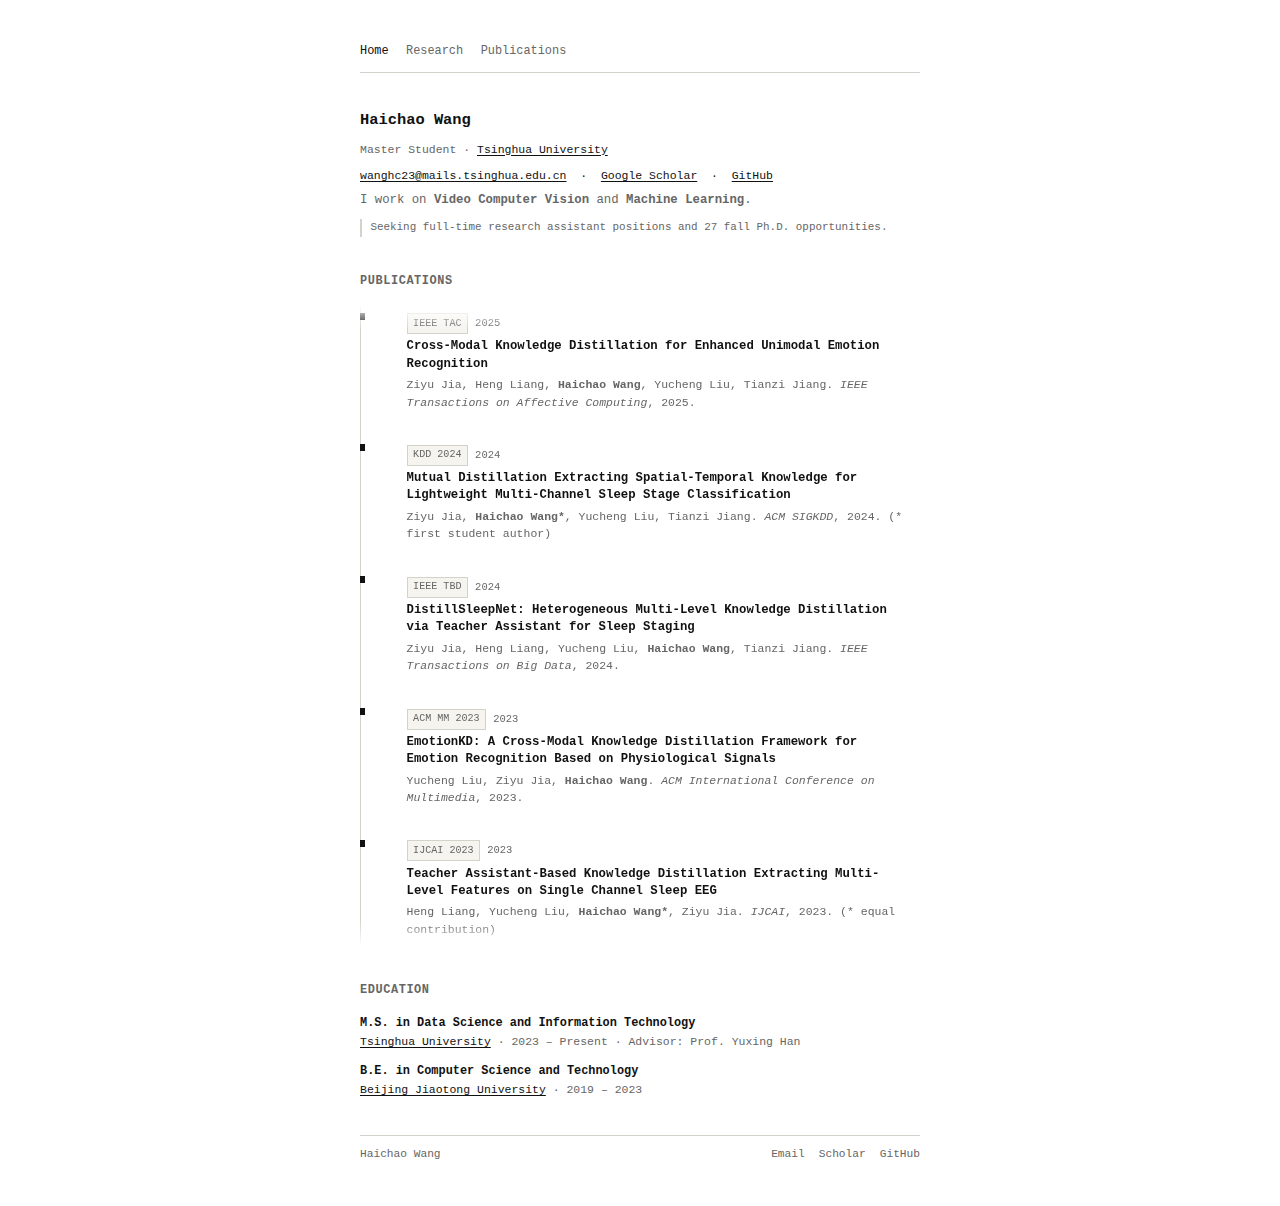
<file: pi-template/index.html>
<!DOCTYPE html>
<html lang="en">
<head>
  <meta charset="UTF-8" />
  <meta name="viewport" content="width=device-width, initial-scale=1.0" />
  <title>Haichao Wang</title>
  <link rel="stylesheet" href="style.css" />
</head>
<body>

  <!-- Navigation -->
  <nav>
    <a href="#" class="active">Home</a>
    <a href="#research">Research</a>
    <a href="#publications">Publications</a>
  </nav>

  <!-- Main Container -->
  <main>

    <!-- Intro -->
    <section class="intro">
      <h1>Haichao Wang</h1>
      <p class="affil">Master Student · <a href="https://www.tsinghua.edu.cn/en/" target="_blank">Tsinghua University</a></p>
      <p class="contact">
        <a href="mailto:wanghc23@mails.tsinghua.edu.cn">wanghc23@mails.tsinghua.edu.cn</a>
        &nbsp;·&nbsp;
        <a href="https://scholar.google.com/citations?user=-exqY3gAAAAJ&hl=en" target="_blank">Google Scholar</a>
        &nbsp;·&nbsp;
        <a href="https://github.com/HychaoWang" target="_blank">GitHub</a>
      </p>
      <p class="subtitle">
        I work on <strong>Video Computer Vision</strong> and <strong>Machine Learning</strong>.
      </p>
      
      <p class="seeking">
        Seeking full-time research assistant positions and 27 fall Ph.D. opportunities.
      </p>
    </section>


    <!-- Publications -->
    <section id="publications" class="timeline-section">
      <h2>Publications</h2>

      <div class="timeline">

        <div class="timeline-item">
          <span class="dot"></span>
          <div class="card">
            <div class="card-meta">
              <span class="tag">IEEE TAC</span>
              <span class="date">2025</span>
            </div>
            <h3><a href="https://ieeexplore.ieee.org/abstract/document/11052680" target="_blank">Cross-Modal Knowledge Distillation for Enhanced Unimodal Emotion Recognition</a></h3>
            <p>Ziyu Jia, Heng Liang, <strong>Haichao Wang</strong>, Yucheng Liu, Tianzi Jiang. <em>IEEE Transactions on Affective Computing</em>, 2025.</p>
          </div>
        </div>

        <div class="timeline-item">
          <span class="dot"></span>
          <div class="card">
            <div class="card-meta">
              <span class="tag">KDD 2024</span>
              <span class="date">2024</span>
            </div>
            <h3><a href="https://dl.acm.org/doi/abs/10.1145/3637528.3671981" target="_blank">Mutual Distillation Extracting Spatial-Temporal Knowledge for Lightweight Multi-Channel Sleep Stage Classification</a></h3>
            <p>Ziyu Jia, <strong>Haichao Wang*</strong>, Yucheng Liu, Tianzi Jiang. <em>ACM SIGKDD</em>, 2024. (* first student author)</p>
          </div>
        </div>

        <div class="timeline-item">
          <span class="dot"></span>
          <div class="card">
            <div class="card-meta">
              <span class="tag">IEEE TBD</span>
              <span class="date">2024</span>
            </div>
            <h3><a href="https://ieeexplore.ieee.org/abstract/document/10663937" target="_blank">DistillSleepNet: Heterogeneous Multi-Level Knowledge Distillation via Teacher Assistant for Sleep Staging</a></h3>
            <p>Ziyu Jia, Heng Liang, Yucheng Liu, <strong>Haichao Wang</strong>, Tianzi Jiang. <em>IEEE Transactions on Big Data</em>, 2024.</p>
          </div>
        </div>

        <div class="timeline-item">
          <span class="dot"></span>
          <div class="card">
            <div class="card-meta">
              <span class="tag">ACM MM 2023</span>
              <span class="date">2023</span>
            </div>
            <h3><a href="https://dl.acm.org/doi/abs/10.1145/3581783.3612277" target="_blank">EmotionKD: A Cross-Modal Knowledge Distillation Framework for Emotion Recognition Based on Physiological Signals</a></h3>
            <p>Yucheng Liu, Ziyu Jia, <strong>Haichao Wang</strong>. <em>ACM International Conference on Multimedia</em>, 2023.</p>
          </div>
        </div>

        <div class="timeline-item">
          <span class="dot"></span>
          <div class="card">
            <div class="card-meta">
              <span class="tag">IJCAI 2023</span>
              <span class="date">2023</span>
            </div>
            <h3><a href="http://ijcai.org/proceedings/2023/0439.pdf" target="_blank">Teacher Assistant-Based Knowledge Distillation Extracting Multi-Level Features on Single Channel Sleep EEG</a></h3>
            <p>Heng Liang, Yucheng Liu, <strong>Haichao Wang*</strong>, Ziyu Jia. <em>IJCAI</em>, 2023. (* equal contribution)</p>
          </div>
        </div>

      </div>
    </section>

    <!-- Education -->
    <section class="edu-section">
      <h2>Education</h2>
      <div class="edu-list">
        <div class="edu-item">
          <div class="edu-degree">M.S. in Data Science and Information Technology</div>
          <div class="edu-info"><a href="https://www.tsinghua.edu.cn/en/" target="_blank">Tsinghua University</a> · 2023 – Present · Advisor: Prof. Yuxing Han</div>
        </div>
        <div class="edu-item">
          <div class="edu-degree">B.E. in Computer Science and Technology</div>
          <div class="edu-info"><a href="https://www.bjtu.edu.cn" target="_blank">Beijing Jiaotong University</a> · 2019 – 2023</div>
        </div>
      </div>
    </section>

  </main>

  <!-- Footer -->
  <footer>
    <span class="footer-name">Haichao Wang</span>
    <div class="footer-links">
      <a href="mailto:wanghc23@mails.tsinghua.edu.cn">Email</a>
      <a href="https://scholar.google.com/" target="_blank">Scholar</a>
      <a href="https://github.com/" target="_blank">GitHub</a>
    </div>
  </footer>

</body>
</html>
</file>
<file: pi-template/style.css>
/* =========================================
   Pi-style Minimal Academic Template
   Inspired by pi.website
   ========================================= */

/* --- Reset & Base --- */
*, *::before, *::after {
  box-sizing: border-box;
  margin: 0;
  padding: 0;
}

:root {
  --bg: #ffffff;
  --fg: #111111;
  --fg-muted: #666666;
  --border: #d4d3cb;
  --border-dark: #000000;
  --card-shadow: 3px 3px 0px #000000;
  --card-shadow-hover: 5px 5px 0px #000000;
  --tag-bg: #f5f4ef;
  --featured-bg: #ffffff;
  --timeline-line: #d4d3cb;
  --font-mono: ui-monospace, "SFMono-Regular", "Menlo", "Monaco", "Consolas", "Liberation Mono", monospace;
  --font-serif: Georgia, "Times New Roman", serif;
  --max-width: 560px;
}

html {
  font-size: 14px;
  -webkit-font-smoothing: antialiased;
  -moz-osx-font-smoothing: grayscale;
}

body {
  background-color: var(--bg);
  color: var(--fg);
  font-family: var(--font-mono);
  font-size: 0.9rem;
  line-height: 1.6;
  min-height: 100vh;
  display: flex;
  flex-direction: column;
  align-items: center;
  padding: 1rem;
}

@media (min-width: 768px) {
  body {
    padding: 3rem;
  }
}

a {
  color: var(--fg);
  text-decoration: underline;
  text-underline-offset: 2px;
}

a:hover {
  text-decoration-thickness: 2px;
}

/* --- Navigation --- */
nav {
  width: 100%;
  max-width: var(--max-width);
  display: flex;
  gap: 1.25rem;
  margin-bottom: 2.5rem;
  padding-bottom: 0.75rem;
  border-bottom: 1px solid var(--border);
}

nav a {
  text-decoration: none;
  color: var(--fg-muted);
  font-size: 0.85rem;
  transition: color 0.15s;
}

nav a:hover,
nav a.active {
  color: var(--fg);
}

/* --- Main Container --- */
main {
  width: 100%;
  max-width: var(--max-width);
  flex: 1;
}

/* --- Section Headings --- */
h2 {
  font-size: 0.85rem;
  font-weight: 700;
  text-transform: uppercase;
  letter-spacing: 0.05em;
  color: var(--fg-muted);
  margin-bottom: 1rem;
}

/* --- Intro Section --- */
.intro {
  margin-bottom: 2.5rem;
}

.intro h1 {
  font-size: 1.1rem;
  font-weight: 700;
  margin-bottom: 0.6rem;
}

.intro .affil {
  font-size: 0.82rem;
  color: var(--fg-muted);
  margin-bottom: 0.6rem;
}

.intro .subtitle {
  color: var(--fg-muted);
  font-size: 0.88rem;
  margin-bottom: 0.5rem;
}

.intro .contact {
  font-size: 0.82rem;
  margin-bottom: 0.4rem;
}

.intro .seeking {
  font-size: 0.78rem;
  color: var(--fg-muted);
  border-left: 2px solid var(--border);
  padding-left: 0.6rem;
  margin-top: 0.6rem;
}

/* --- Timeline Section --- */
.timeline-section {
  margin-bottom: 2.5rem;
}

.timeline {
  position: relative;
  padding-left: 2.5rem;
  border-left: 1px solid var(--timeline-line);

  /* Fade top and bottom of the timeline line */
  -webkit-mask-image: linear-gradient(
    to bottom,
    transparent 0px,
    black 24px,
    black calc(100% - 24px),
    transparent 100%
  );
  mask-image: linear-gradient(
    to bottom,
    transparent 0px,
    black 24px,
    black calc(100% - 24px),
    transparent 100%
  );
}

.timeline-item {
  position: relative;
  margin-bottom: 1.25rem;
}

.timeline-item:last-child {
  margin-bottom: 0;
}

/* Small square dot on the timeline */
.dot {
  position: absolute;
  left: -2.69rem;
  top: 0.55rem;
  width: 7px;
  height: 7px;
  background-color: var(--fg);
  flex-shrink: 0;
}

/* --- Cards --- */
.card {
  padding: 0.6rem 0.75rem;
  border-radius: 0;
  transition: background-color 0.15s;
}

.card:hover {
  background-color: #f9f8f5;
}

/* Featured / highlighted card */
.featured-card {
  background-color: var(--featured-bg);
  border: 1px solid var(--border-dark);
  box-shadow: var(--card-shadow);
  transition: box-shadow 0.15s, transform 0.15s;
}

.featured-card:hover {
  box-shadow: var(--card-shadow-hover);
  transform: translate(-1px, -1px);
  background-color: var(--featured-bg);
}

.card-meta {
  display: flex;
  align-items: center;
  gap: 0.5rem;
  margin-bottom: 0.3rem;
}

.tag {
  font-size: 0.72rem;
  background-color: var(--tag-bg);
  border: 1px solid var(--border);
  padding: 0.1rem 0.4rem;
  color: var(--fg-muted);
  white-space: nowrap;
}

.date {
  font-size: 0.75rem;
  color: var(--fg-muted);
}

.card h3 {
  font-size: 0.88rem;
  font-weight: 700;
  margin-bottom: 0.25rem;
  line-height: 1.4;
}

.card h3 a {
  text-decoration: none;
}

.card h3 a:hover {
  text-decoration: underline;
}

.card p {
  font-size: 0.82rem;
  color: var(--fg-muted);
  line-height: 1.5;
}

/* --- Team Section --- */
.team-section {
  margin-bottom: 2.5rem;
}

.team-grid {
  display: grid;
  grid-template-columns: repeat(2, 1fr);
  gap: 0.2rem 1rem;
}

@media (min-width: 480px) {
  .team-grid {
    grid-template-columns: repeat(3, 1fr);
  }
}

.member {
  display: flex;
  flex-direction: column;
  padding: 0.15rem 0;
}

.member a {
  font-size: 0.85rem;
  text-decoration: none;
}

.member a:hover {
  text-decoration: underline;
}

.member .role {
  font-size: 0.72rem;
  color: var(--fg-muted);
}

/* --- Education Section --- */
.edu-section {
  margin-bottom: 2.5rem;
}

.edu-list {
  display: flex;
  flex-direction: column;
  gap: 0.75rem;
}

.edu-degree {
  font-size: 0.85rem;
  font-weight: 700;
}

.edu-info {
  font-size: 0.82rem;
  color: var(--fg-muted);
}

/* --- Footer --- */
footer {
  width: 100%;
  max-width: var(--max-width);
  display: flex;
  justify-content: space-between;
  align-items: center;
  padding-top: 0.75rem;
  border-top: 1px solid var(--border);
  margin-top: auto;
  font-size: 0.8rem;
}

.footer-name {
  color: var(--fg-muted);
}

.footer-links {
  display: flex;
  gap: 1rem;
}

.footer-links a {
  color: var(--fg-muted);
  text-decoration: none;
  transition: color 0.15s;
}

.footer-links a:hover {
  color: var(--fg);
}

/* --- Dark Mode --- */
@media (prefers-color-scheme: dark) {
  :root {
    --bg: #0f0f0f;
    --fg: #e8e6e1;
    --fg-muted: #888880;
    --border: #2e2e2a;
    --border-dark: #e8e6e1;
    --card-shadow: 3px 3px 0px #e8e6e1;
    --card-shadow-hover: 5px 5px 0px #e8e6e1;
    --tag-bg: #1a1a17;
    --featured-bg: #151512;
    --timeline-line: #2e2e2a;
  }
}
</file>
